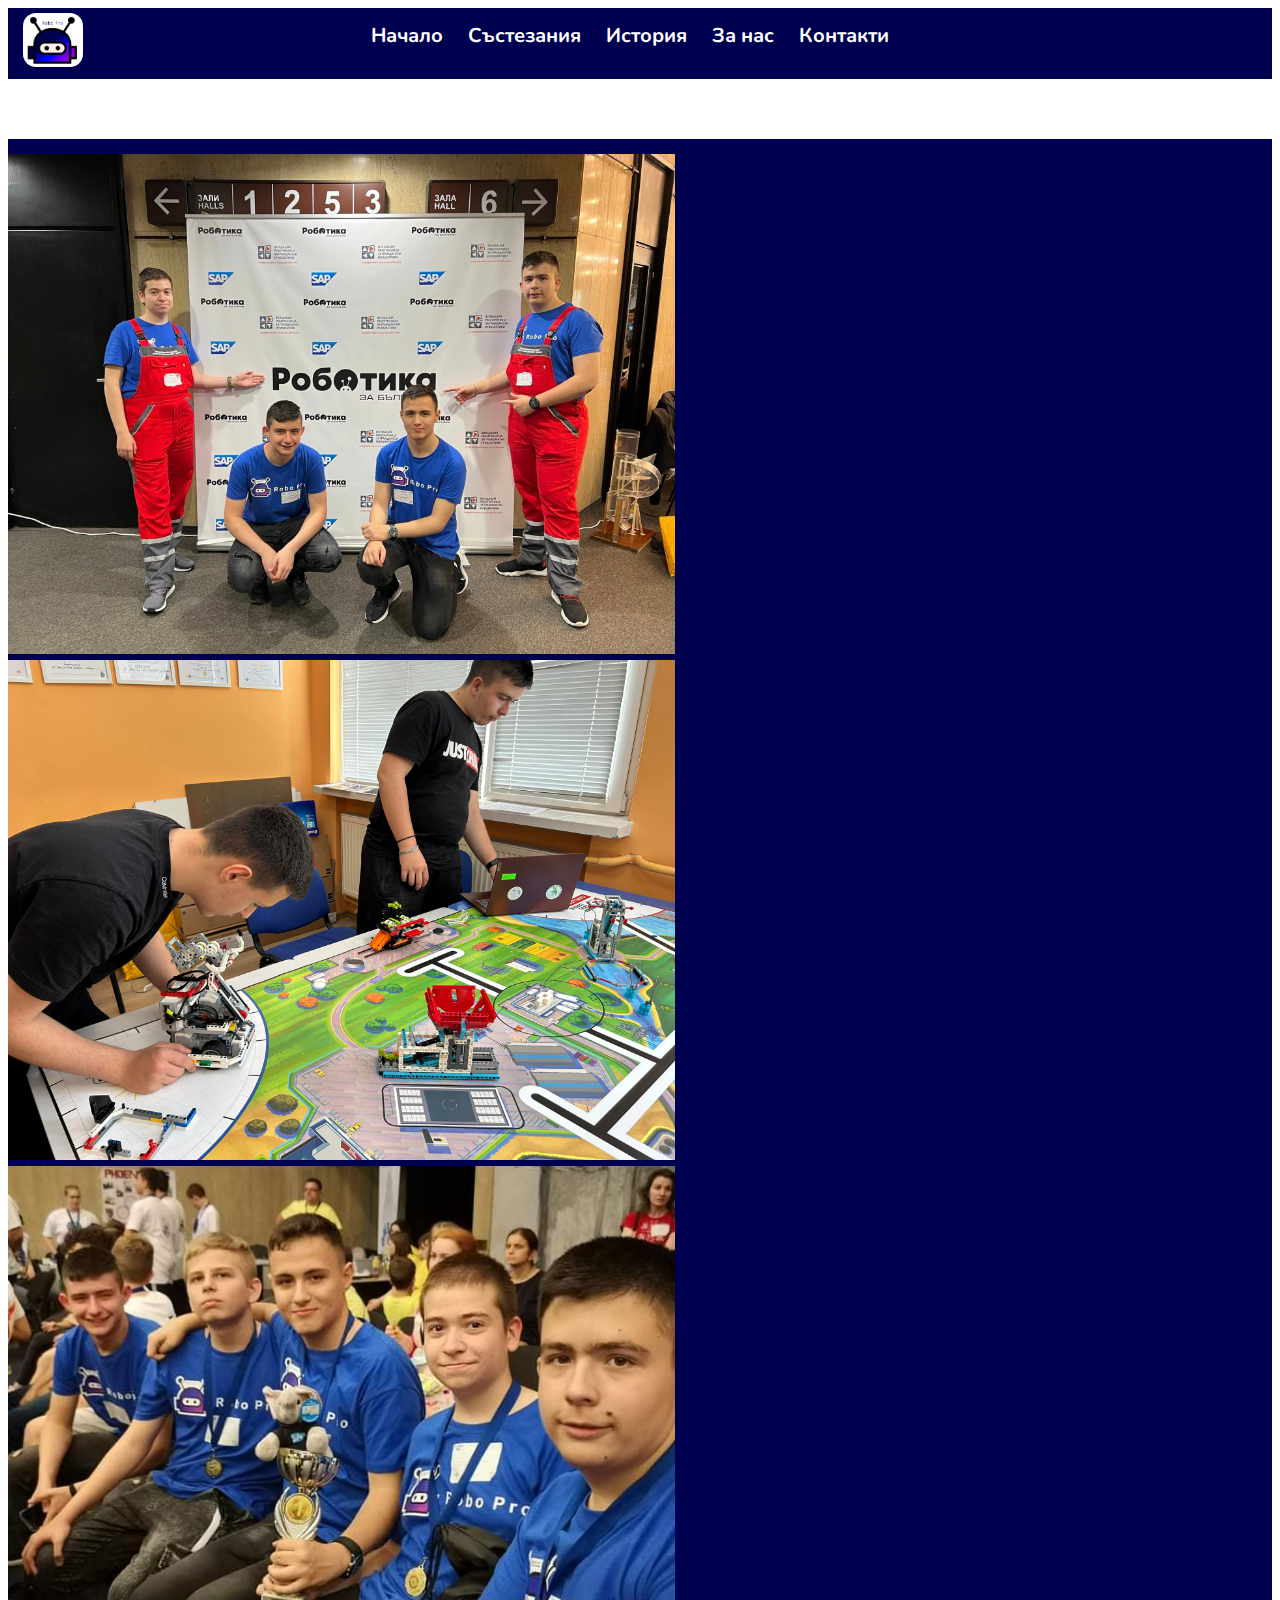
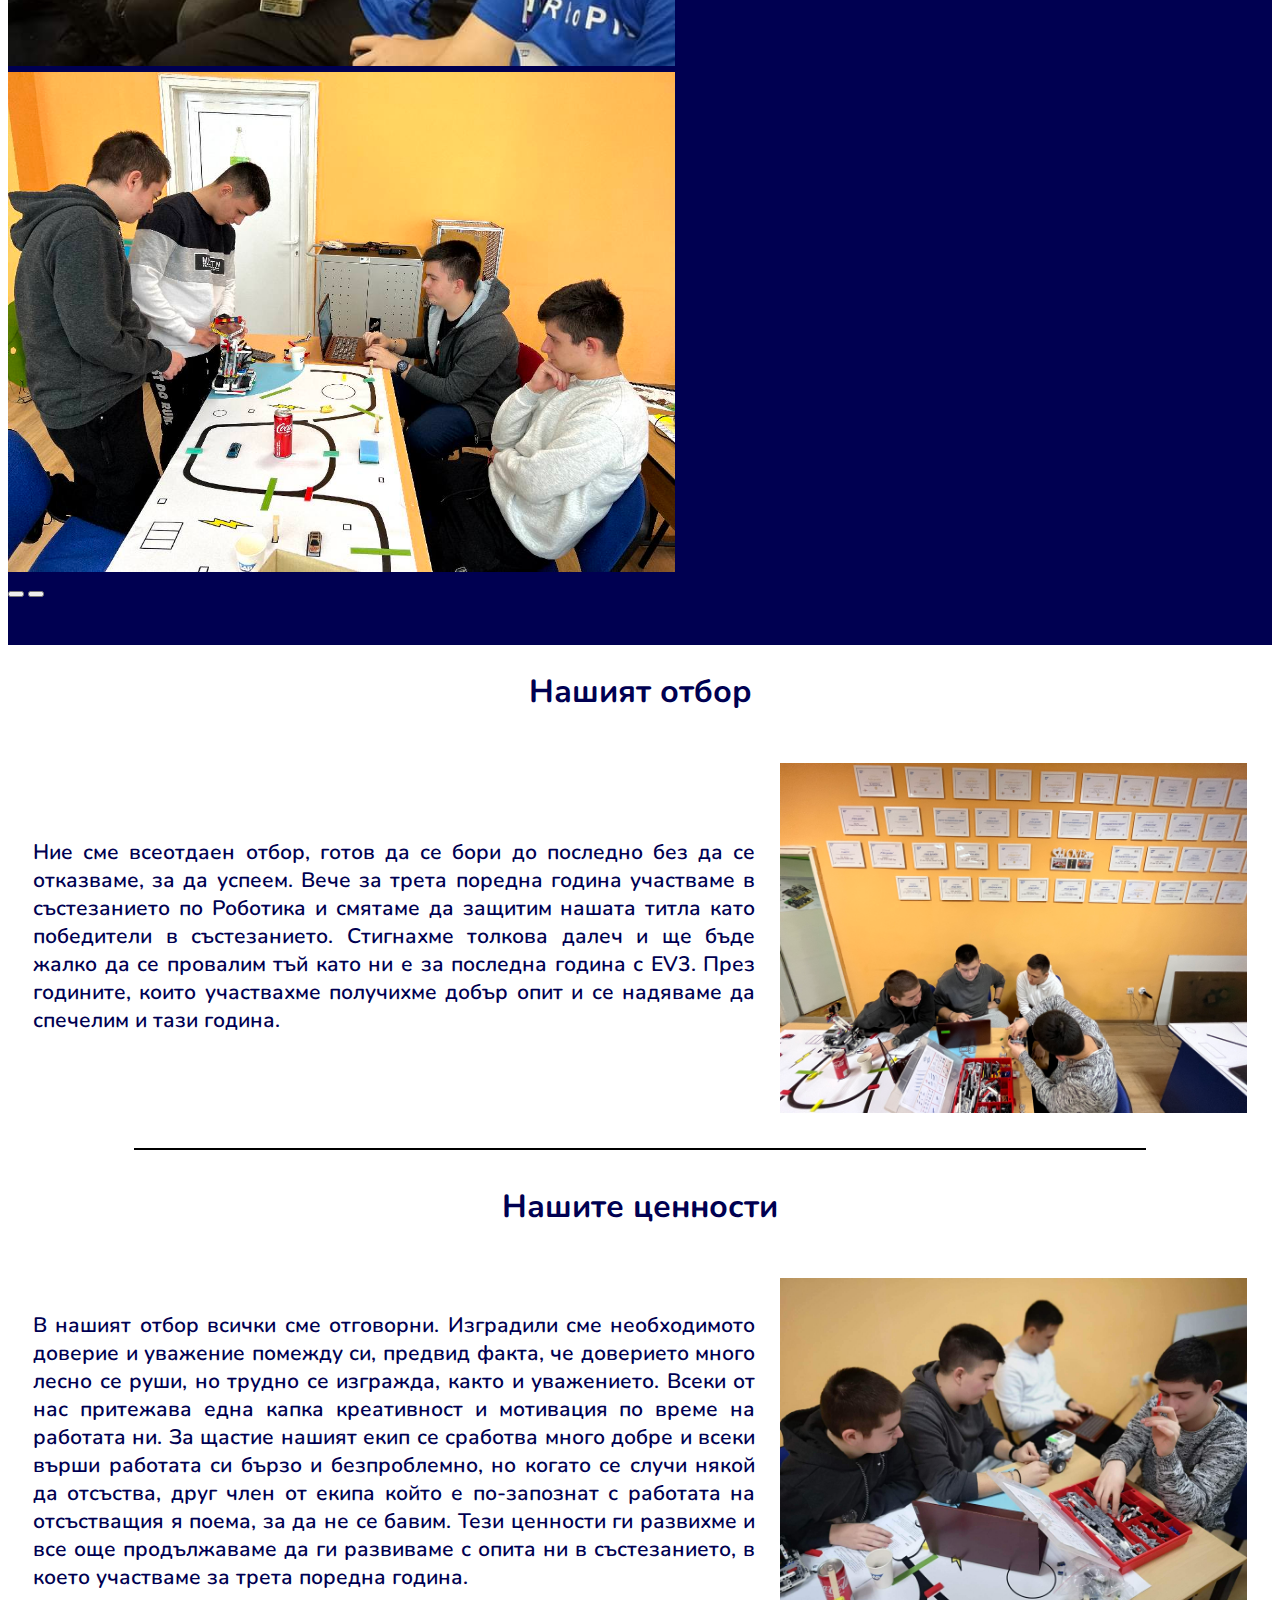
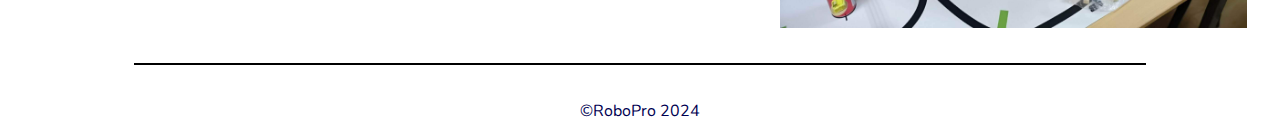
<file: index.html>
<!DOCTYPE html>
<html lang="en">

<head>
    <meta charset="UTF-8">
    <meta http-equiv="X-UA-Compatible" content="IE=edge">
    <meta name="viewport" content="width=device-width, initial-scale=1.0">
    <link rel="shortcut icon" href="images/logo.png" type="image/x-icon">
    <link href="https://cdn.jsdelivr.net/npm/bootstrap@5.3.0-alpha1/dist/css/bootstrap.min.css" rel="stylesheet"
        integrity="sha384-GLhlTQ8iRABdZLl6O3oVMWSktQOp6b7In1Zl3/Jr59b6EGGoI1aFkw7cmDA6j6gD" crossorigin="anonymous">
    <link rel="stylesheet" href="style.css">
    <script src="https://cdn.jsdelivr.net/npm/bootstrap@5.3.0-alpha1/dist/js/bootstrap.bundle.min.js"
        integrity="sha384-w76AqPfDkMBDXo30jS1Sgez6pr3x5MlQ1ZAGC+nuZB+EYdgRZgiwxhTBTkF7CXvN"
        crossorigin="anonymous"></script>
    <title>Robo Pro</title>
    <script type="text/javascript">
        (function(c,l,a,r,i,t,y){
            c[a]=c[a]||function(){(c[a].q=c[a].q||[]).push(arguments)};
            t=l.createElement(r);t.async=1;t.src="https://www.clarity.ms/tag/"+i;
            y=l.getElementsByTagName(r)[0];y.parentNode.insertBefore(t,y);
        })(window, document, "clarity", "script", "kfnlnvcpks");
    </script>
</head>

<body>
    <nav id="pc" class="fixed-top">
        <a id="logo" href="index.html">
            <img id="nav-home" src="images/logo.png" alt="Try again later!" width="60px">
            <h3 id="robopro">Robo Pro</h3>
        </a>
        <div class="butoni">
            <a class="nav-butoni nav-buton" href="index.html">Начало</a>
            <div class="dropdown">
                <a class="nav-buton nav-butoni" href="#">Състезания</a>
                <div class="dropdown-content">
                    <a href="2021.html">2021</a>
                    <a href="2022.html">2022</a>
                    <a href="2023.html">2023</a>
                    <a href="2024.html">2024</a>
                </div>
            </div>
            <a href="istoriq.html" class="nav-butoni">История</a>
            <a href="ekip.html" class="nav-butoni">За нас</a>
            <a class="nav-butoni" href="kontakti.html">Контакти</a>
        </div>
    </nav>
    <nav id="phone" class="fixed-top">
        <div class="butonmenu">
            <a href="javascript:void(0);" onclick="myFunction()">
                <img src="images/menu.png" width="50%">
            </a>
        </div>
        <div class="nachalo">
            <a id="logo" href="index.html">
            <img id="nav-home" src="images/logo.png" alt="Try again later!" width="60px">
            <h3 id="robopro">Robo Pro</h3>
        </a>
        </div>
        <div class="butoni fixed" id="myLinks">
            <a class="nav-butoni nav-buton" href="index.html">Начало</a>
            <div class="dropdown">
                <a class="nav-buton nav-butoni" href="#">Състезания</a>
                <div class="dropdown-content">
                    <a href="2021.html">2021</a>
                    <a href="2022.html">2022</a>
                    <a href="2023.html">2023</a>
                    <a href="2024.html">2024</a>
                </div>
            </div>
            <a href="istoriq.html" class="nav-buton">История</a>
                <a href="ekip.html" class="nav-buton">За нас</a>
            <a class="nav-butoni nav-buton" href="kontakti.html">Контакти</a>
        </div>
    </nav>
    <div id="carouselExampleAutoplaying" class="carousel slide center" data-bs-ride="carousel">
        <div class="carousel-inner">
            <div class="carousel-item active">
                <img id="sliderphoto" src="images/10klas.jpg" class="d-block" alt="...">
            </div>
            <div class="carousel-item">
                <img id="sliderphoto" src="images/Fll1.jpg" class="d-block" alt="...">
            </div>
            <div class="carousel-item">
                <img id="sliderphoto" src="images/9klas.jpg" class="d-block" alt="...">
            </div>
            <div class="carousel-item">
                <img id="sliderphoto" src="images/0.jpg" class="d-block" alt="...">
            </div>
        </div>
        <button class="carousel-control-prev" type="button" data-bs-target="#carouselExampleAutoplaying"
            data-bs-slide="prev">
        </button>
        <button class="carousel-control-next" type="button" data-bs-target="#carouselExampleAutoplaying"
            data-bs-slide="next">
        </button>

    </div>
    <h1 id="zaglavie">Нашият отбор</h1>
    <div class="otborinfo">
        <p id="tekstotbor">Ние сме всеотдаен отбор, готов да се бори до последно без да се отказваме, за да успеем. Вече за трета поредна година участваме в състезанието по Роботика и смятаме да защитим нашата титла като победители в състезанието. Стигнахме толкова далеч и ще бъде жалко да се провалим тъй като ни е за последна година с EV3. През годините, които участвахме получихме добър опит и се надяваме да спечелим и тази година.</p>
        <img id="snimkaotbor" src="images/5.jpg" >
    </div>
    <hr>
    <h1 id="zaglavie">Нашите ценности</h1>
    <div class="otborinfo">
        <p id="tekstotbor2">В нашият отбор всички сме отговорни. Изградили сме необходимото доверие и уважение помежду си, предвид факта, че доверието много лесно се руши, но трудно се изгражда, както и уважението. Всеки от нас притежава една капка креативност и мотивация по време на работата ни. За щастие нашият екип се сработва много добре и всеки върши работата си бързо и безпроблемно, но когато се случи някой да отсъства, друг член от екипа който е по-запознат с работата на отсъстващия я поема, за да не се бавим. Тези ценности ги развихме и все още продължаваме да ги развиваме с опита ни в състезанието, в което участваме за трета поредна година. 
            </p>
        <img id="snimkaotbor" src="images/6.jpeg">
    </div>
    <hr>
    <footer>
        <p>©RoboPro 2024</p>
    </footer>
    <script>
        function myFunction() {
          var x = document.getElementById("myLinks");
          if (x.style.display === "block") {
            x.style.display = "none";
          } else {
            x.style.display = "block";
          }
        }
        </script>
</body>

</html>
</file>
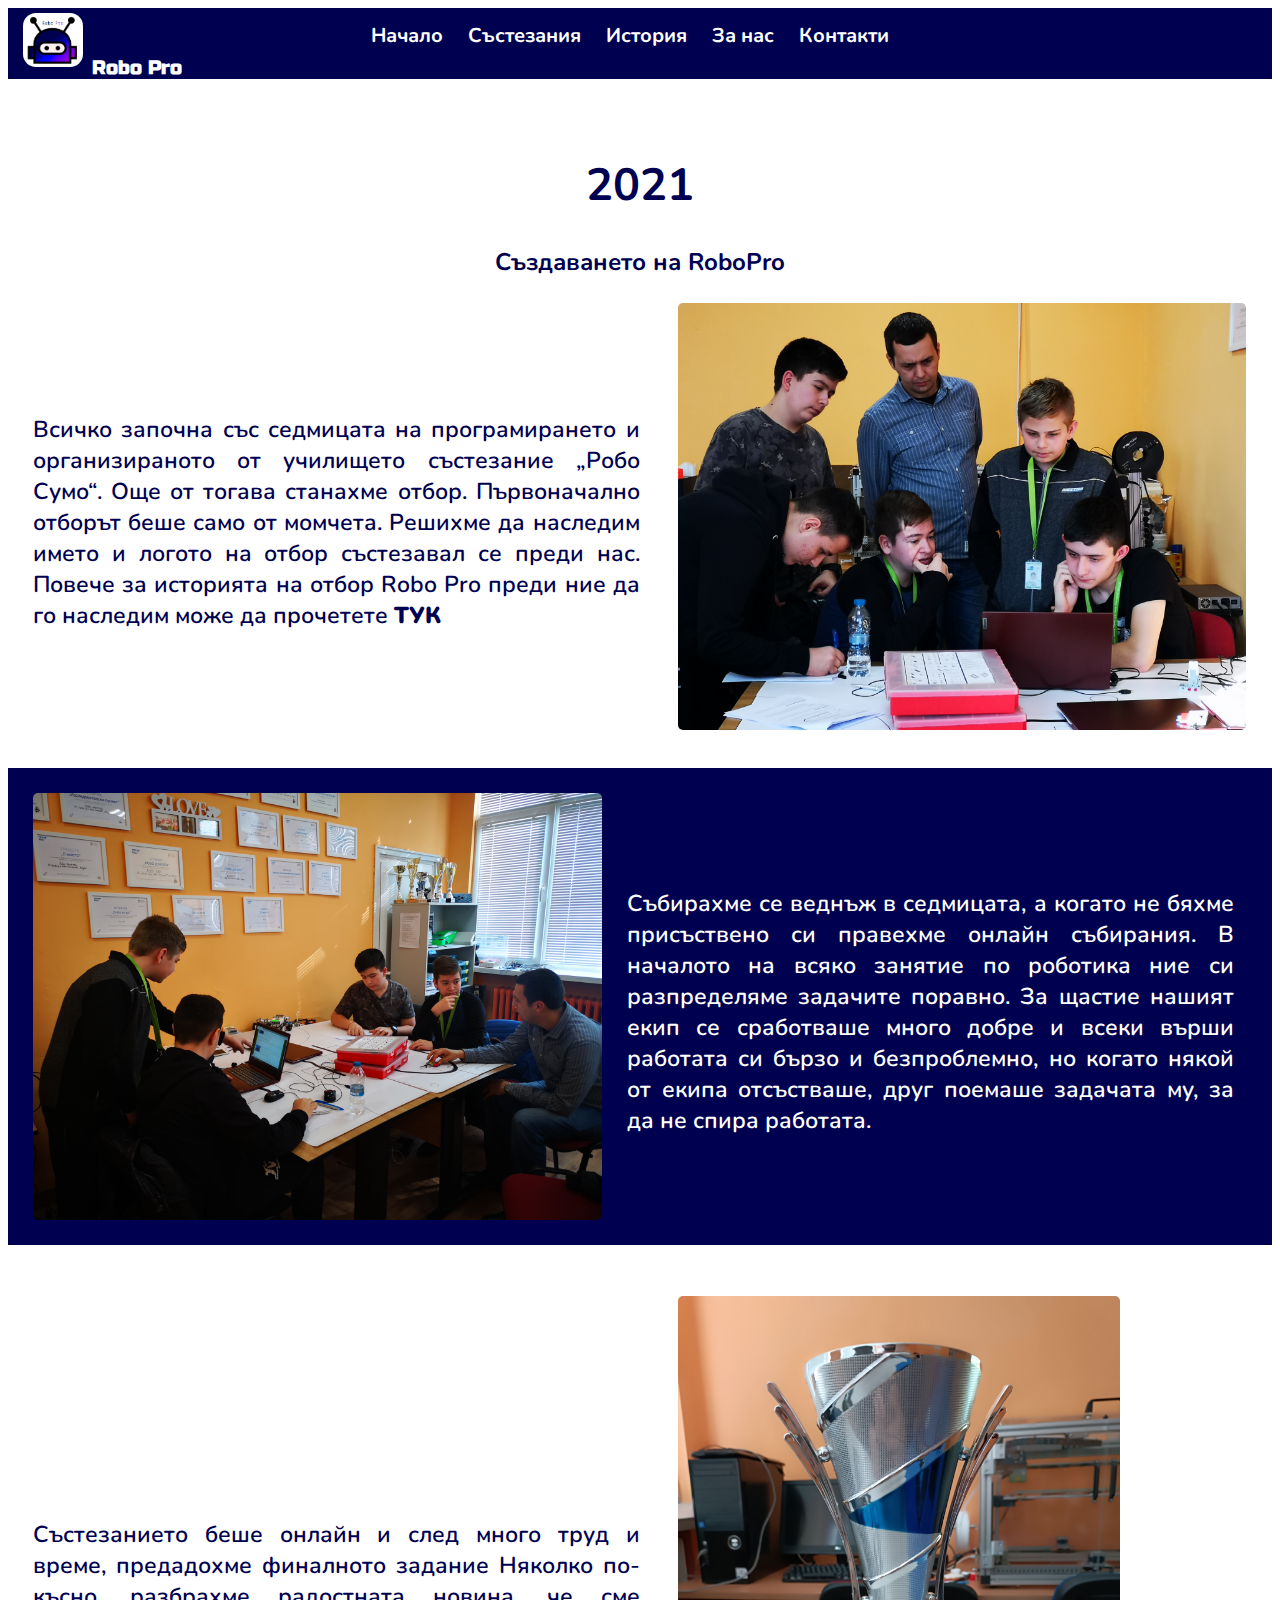
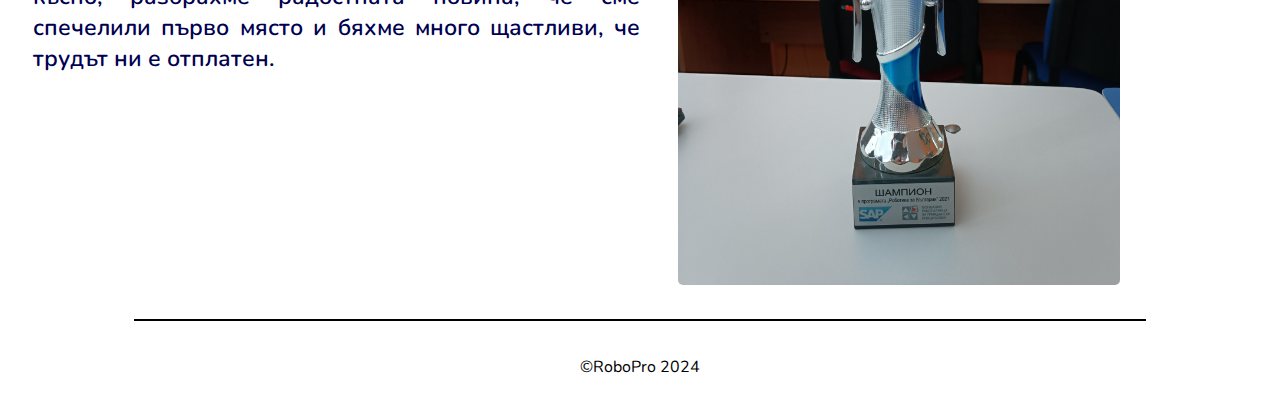
<file: 2021.html>
<!DOCTYPE html>
<html lang="en">

<head>
    <meta charset="UTF-8">
    <meta http-equiv="X-UA-Compatible" content="IE=edge">
    <meta name="viewport" content="width=device-width, initial-scale=1.0">
    <link rel="shortcut icon" href="images/logo.png" type="image/x-icon">
    <link href="https://cdn.jsdelivr.net/npm/bootstrap@5.3.0-alpha1/dist/css/bootstrap.min.css" rel="stylesheet"
        integrity="sha384-GLhlTQ8iRABdZLl6O3oVMWSktQOp6b7In1Zl3/Jr59b6EGGoI1aFkw7cmDA6j6gD" crossorigin="anonymous">
    <link rel="stylesheet" href="stylesustezanie.css">
    <script src="https://cdn.jsdelivr.net/npm/bootstrap@5.3.0-alpha1/dist/js/bootstrap.bundle.min.js"
        integrity="sha384-w76AqPfDkMBDXo30jS1Sgez6pr3x5MlQ1ZAGC+nuZB+EYdgRZgiwxhTBTkF7CXvN"
        crossorigin="anonymous"></script>
    <title>Robo Pro</title>
    <script type="text/javascript">
        (function(c,l,a,r,i,t,y){
            c[a]=c[a]||function(){(c[a].q=c[a].q||[]).push(arguments)};
            t=l.createElement(r);t.async=1;t.src="https://www.clarity.ms/tag/"+i;
            y=l.getElementsByTagName(r)[0];y.parentNode.insertBefore(t,y);
        })(window, document, "clarity", "script", "kfnlnvcpks");
    </script>
</head>

<body>
    <nav id="pc" class="fixed-top">
        <a id="logo" href="index.html">
            <img id="nav-home" src="images/logo.png" alt="Try again later!" width="60px">
            <h3 id="robopro">Robo Pro</h3>
        </a>
        <div class="butoni">
            <a class="nav-butoni nav-buton" href="index.html">Начало</a>
            <div class="dropdown">
                <a class="nav-buton nav-butoni" href="#">Състезания</a>
                <div class="dropdown-content">
                    <a href="2021.html">2021</a>
                    <a href="2022.html">2022</a>
                    <a href="2023.html">2023</a>
                    <a href="2024.html">2024</a>
                </div>
            </div>
            <a href="istoriq.html" class="nav-butoni">История</a>
            <a href="ekip.html" class="nav-butoni">За нас</a>
            <a class="nav-butoni" href="kontakti.html">Контакти</a>
        </div>
    </nav>
    <nav id="phone" class="fixed-top">
        <div class="butonmenu">
            <a href="javascript:void(0);" onclick="myFunction()">
                <img src="images/menu.png" width="50%">
            </a>
        </div>
        <div class="nachalo">
            <a id="logo" href="index.html">
            <img id="nav-home" src="images/logo.png" alt="Try again later!" width="60px">
            <h3 id="robopro">Robo Pro</h3>
        </a>
        </div>
        <div class="butoni fixed" id="myLinks">
            <a class="nav-butoni nav-buton" href="index.html">Начало</a>
            <div class="dropdown">
                <a class="nav-buton nav-butoni" href="#">Състезания</a>
                <div class="dropdown-content">
                    <a href="2021.html">2021</a>
                    <a href="2022.html">2022</a>
                    <a href="2023.html">2023</a>
                    <a href="2024.html">2024</a>
                </div>
            </div>
            <a href="istoriq.html" class="nav-buton">История</a>
                <a href="ekip.html" class="nav-buton">За нас</a>
            <a class="nav-butoni nav-buton" href="kontakti.html">Контакти</a>
        </div>
    </nav>
    <h1 id="zaglavie">2021</h1>
    <h2 id="podzaglavie">Създаването на RoboPro</h2>
    <div class="firstcontainer">
        <p class="textinfo1">Всичко започна със седмицата на програмирането и организираното от училището състезание
            „Робо Сумо“. Още от тогава станахме отбор. Първоначално отборът беше само от момчета. Решихме да наследим
            името и логото на отбор състезавал се преди нас. Повече за историята на отбор Robo Pro преди ние да го
            наследим може да прочетете <a id="textlink" href="istoriq.html">ТУК</a></p>
        <img id="snimkaotbor" src="images/7.png" width="45%">
    </div>
    <div class="secondcontainer">
        <img id="snimkaotbor2" src="images/8.png" width="45%">
        <p class="textinfo">Събирахме се веднъж в седмицата, а когато не бяхме присъствено си правехме онлайн събирания. В началото на всяко занятие по роботика ние си разпределяме задачите поравно. За щастие нашият екип се сработваше много добре и всеки върши работата си бързо и безпроблемно, но когато някой от екипа отсъстваше, друг поемаше задачата му, за да не спира работата.
        </p>
    </div>
    <div class="thirdcontainer">
        <p class="textinfo1">Състезанието беше онлайн и след много труд и време, предадохме финалното задание Няколко по-късно, разбрахме радостната новина, че сме спечелили първо място и бяхме много щастливи, че трудът ни е отплатен.
        </p>
        <img id="snimkaotbor" id="kupa" src="images/9.jpg" width="35%">
    </div>
    <hr>
    <footer>
        <p>©RoboPro 2024</p>
    </footer>
    <script>
        function myFunction() {
          var x = document.getElementById("myLinks");
          if (x.style.display === "block") {
            x.style.display = "none";
          } else {
            x.style.display = "block";
          }
        }
        </script>
</body>

</html>
</file>
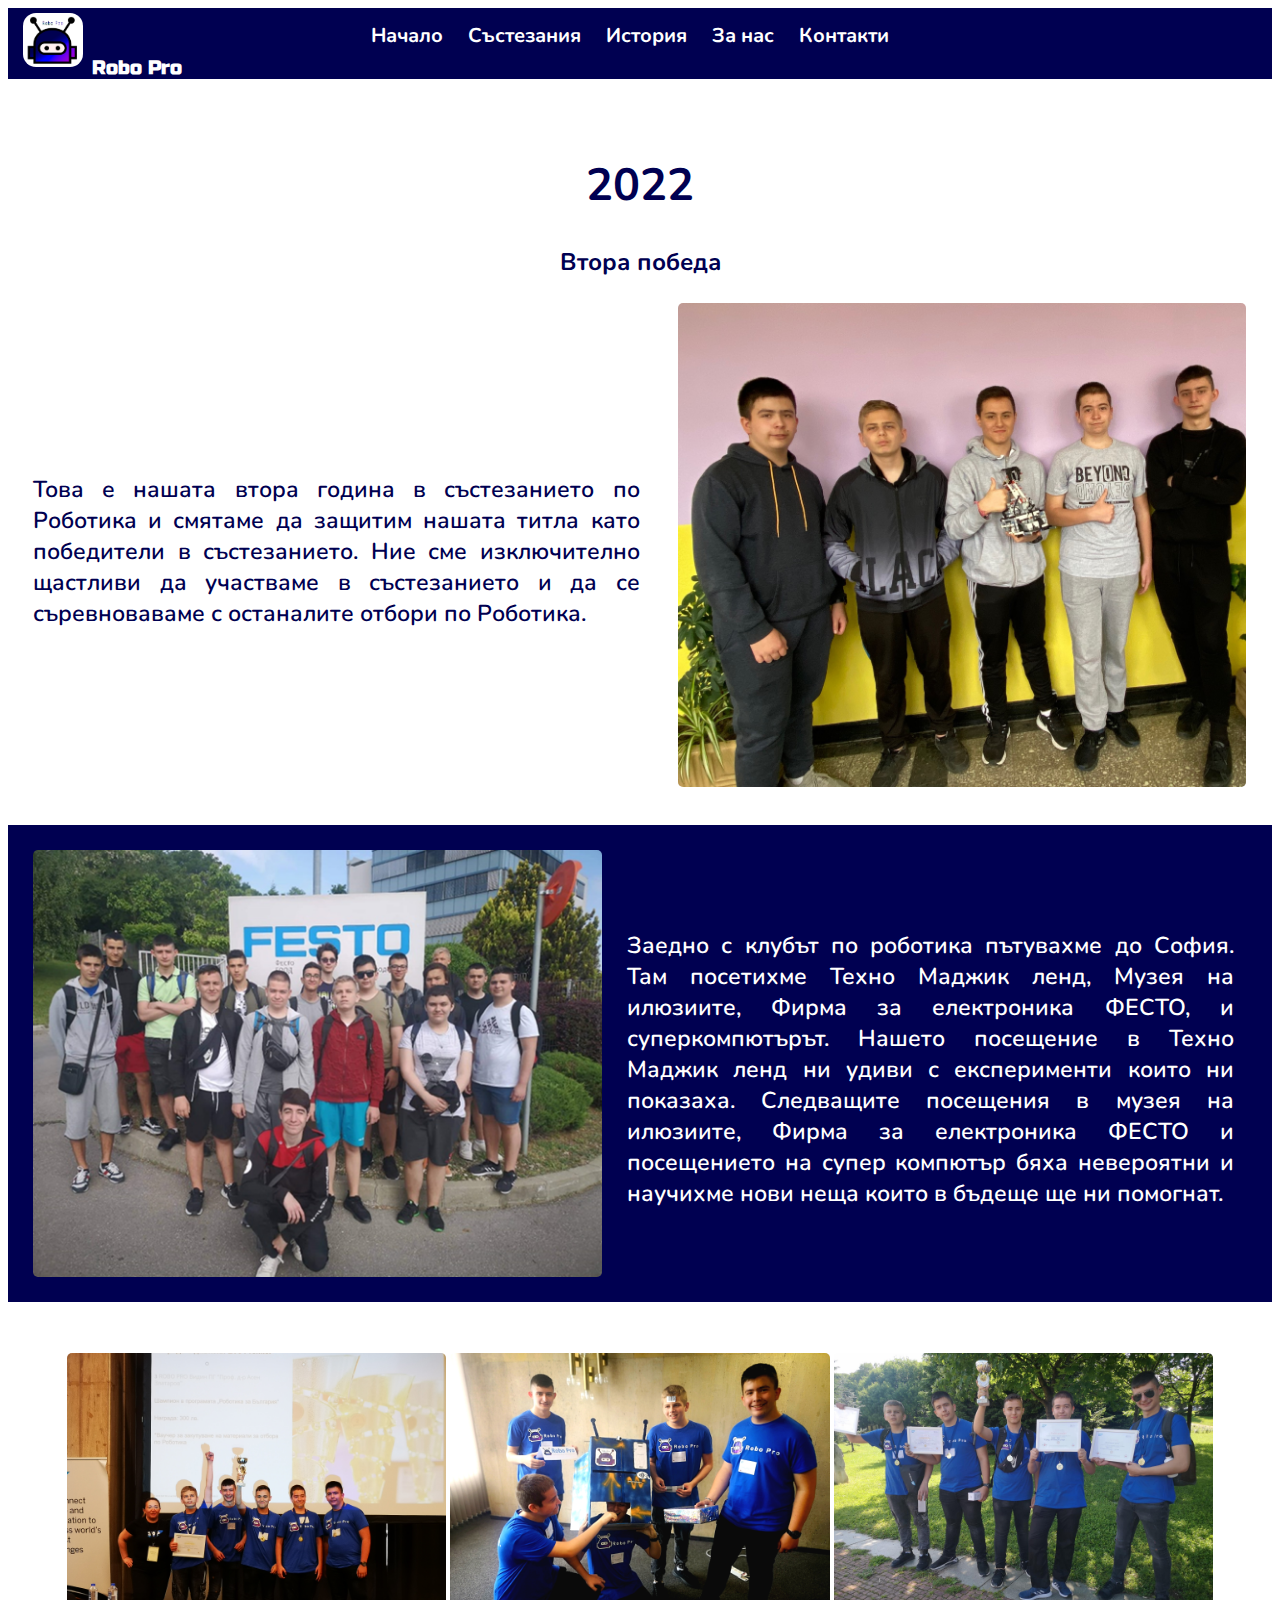
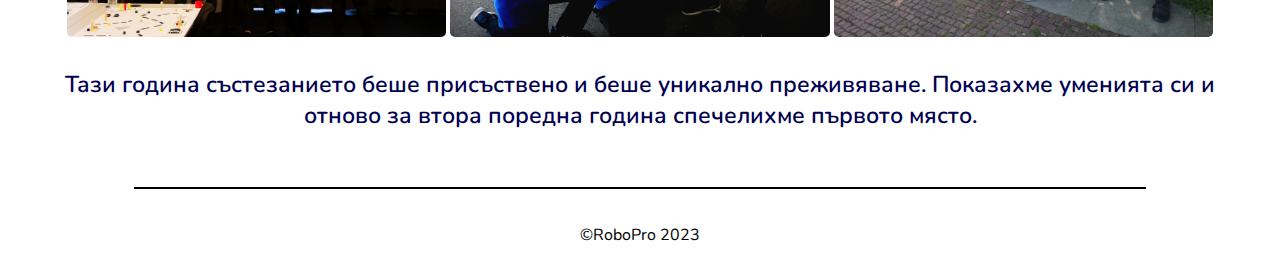
<file: 2022.html>
<!DOCTYPE html>
<html lang="en">

<head>
    <meta charset="UTF-8">
    <meta http-equiv="X-UA-Compatible" content="IE=edge">
    <meta name="viewport" content="width=device-width, initial-scale=1.0">
    <link rel="shortcut icon" href="images/logo.png" type="image/x-icon">
    <link href="https://cdn.jsdelivr.net/npm/bootstrap@5.3.0-alpha1/dist/css/bootstrap.min.css" rel="stylesheet"
        integrity="sha384-GLhlTQ8iRABdZLl6O3oVMWSktQOp6b7In1Zl3/Jr59b6EGGoI1aFkw7cmDA6j6gD" crossorigin="anonymous">
    <link rel="stylesheet" href="stylesustezanie.css">
    <script src="https://cdn.jsdelivr.net/npm/bootstrap@5.3.0-alpha1/dist/js/bootstrap.bundle.min.js"
        integrity="sha384-w76AqPfDkMBDXo30jS1Sgez6pr3x5MlQ1ZAGC+nuZB+EYdgRZgiwxhTBTkF7CXvN"
        crossorigin="anonymous"></script>
    <title>Robo Pro</title>
</head>

<body>
    <nav id="pc" class="fixed-top">
        <a id="logo" href="index.html">
            <img id="nav-home" src="images/logo.png" alt="Try again later!" width="60px">
            <h3 id="robopro">Robo Pro</h3>
        </a>
        <div class="butoni">
            <a class="nav-butoni nav-buton" href="index.html">Начало</a>
            <div class="dropdown">
                <a class="nav-buton nav-butoni" href="#">Състезания</a>
                <div class="dropdown-content">
                    <a href="2021.html">2021</a>
                    <a href="2022.html">2022</a>
                    <a href="2023.html">2023</a>
                </div>
            </div>
            <a href="istoriq.html" class="nav-butoni">История</a>
            <a href="ekip.html" class="nav-butoni">За нас</a>
            <a class="nav-butoni" href="kontakti.html">Контакти</a>
        </div>
    </nav>
    <nav id="phone" class="fixed-top">
        <div class="butonmenu">
            <a href="javascript:void(0);" onclick="myFunction()">
                <img src="images/menu.png" width="50%">
            </a>
        </div>
        <div class="nachalo">
            <a id="logo" href="index.html">
            <img id="nav-home" src="images/logo.png" alt="Try again later!" width="60px">
            <h3 id="robopro">Robo Pro</h3>
        </a>
        </div>
        <div class="butoni fixed" id="myLinks">
            <a class="nav-butoni nav-buton" href="index.html">Начало</a>
            <div class="dropdown">
                <a class="nav-buton nav-butoni" href="#">Състезания</a>
                <div class="dropdown-content">
                    <a href="2021.html">2021</a>
                    <a href="2022.html">2022</a>
                    <a href="2023.html">2023</a>
                </div>
            </div>
            <a href="istoriq.html" class="nav-buton">История</a>
            <a href="ekip.html" class="nav-buton">За нас</a>
            <a class="nav-butoni nav-buton" href="kontakti.html">Контакти</a>
        </div>
    </nav>
    <h1 id="zaglavie">2022</h1>
    <h2 id="podzaglavie">Втора победа</h2>
    <div class="firstcontainer">
        <p class="textinfo1">Това е нашата втора година в състезанието по Роботика и смятаме да защитим нашата титла като победители в състезанието. Ние сме изключително щастливи да участваме в състезанието и да се съревноваваме с останалите отбори по Роботика.</p>
        <img id="snimkaotbor" src="images/10.png" width="45%">
    </div>
    <div class="secondcontainer">
        <img id="snimkaotbor2" id="festo" src="images/11.png" width="45%">
        <p class="textinfo">Заедно с клубът по роботика пътувахме до София. Там посетихме Техно Маджик ленд, Музея на илюзиите, Фирма за електроника ФЕСТО, и суперкомпютърът. Нашето посещение в Техно Маджик ленд ни удиви с експерименти които ни показаха. Следващите посещения в музея на илюзиите, Фирма за електроника ФЕСТО и посещението на супер компютър бяха невероятни и научихме нови неща които в бъдеще ще ни помогнат.
        </p>
    </div>
    <div class="thirdcontainer2022">
        <div class="snimki">
        <img id="snimkaotbor" src="images/12.jpg" width="30%">
        <img id="snimkaotbor" src="images/13.jpg" width="30%">
        <img id="snimkaotbor" src="images/14.png" width="30%">
        </div>
        <p class="textinfo2022">Тази година състезанието беше присъствено и беше уникално преживяване. Показахме уменията си и отново за втора поредна година спечелихме първото място.</p>
    </div>
    <hr>
    <footer>
        <p>©RoboPro 2023</p>
    </footer>
    <script>
        function myFunction() {
          var x = document.getElementById("myLinks");
          if (x.style.display === "block") {
            x.style.display = "none";
          } else {
            x.style.display = "block";
          }
        }
        </script>
</body>

</html>
</file>
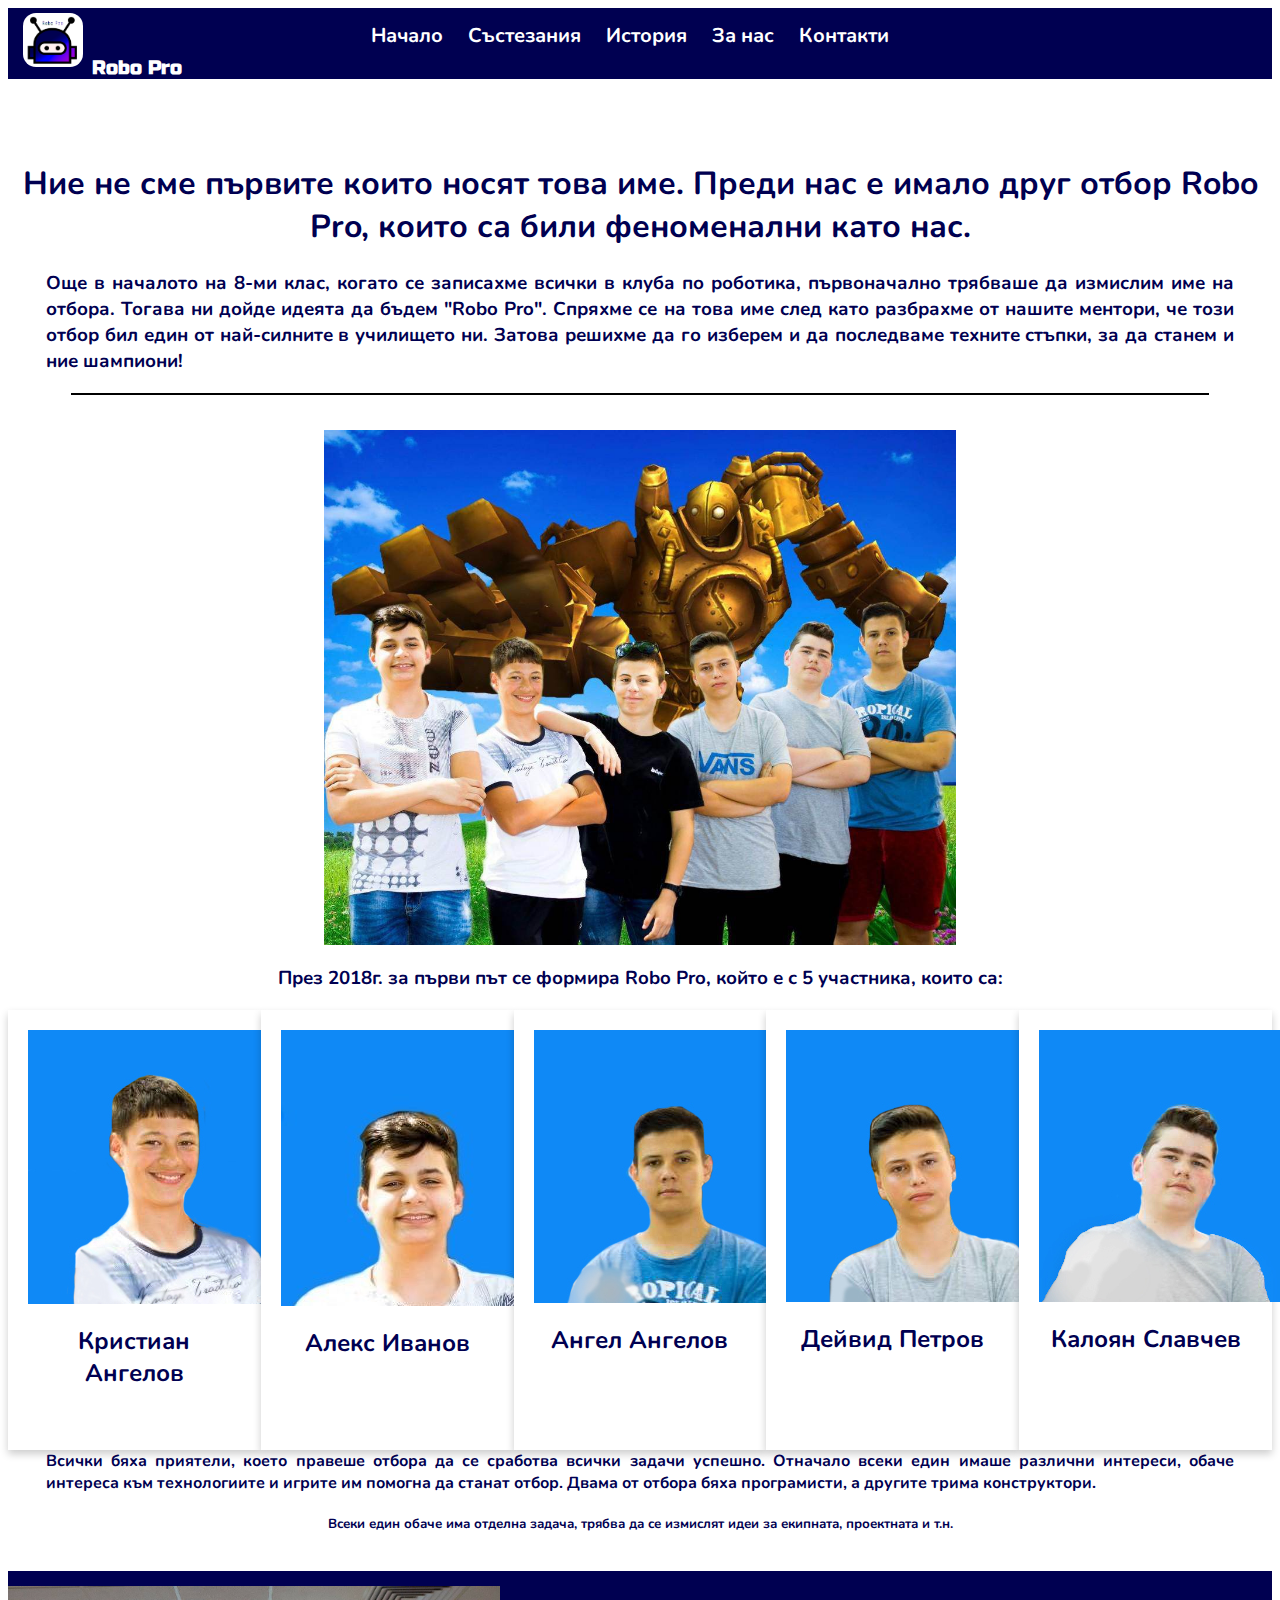
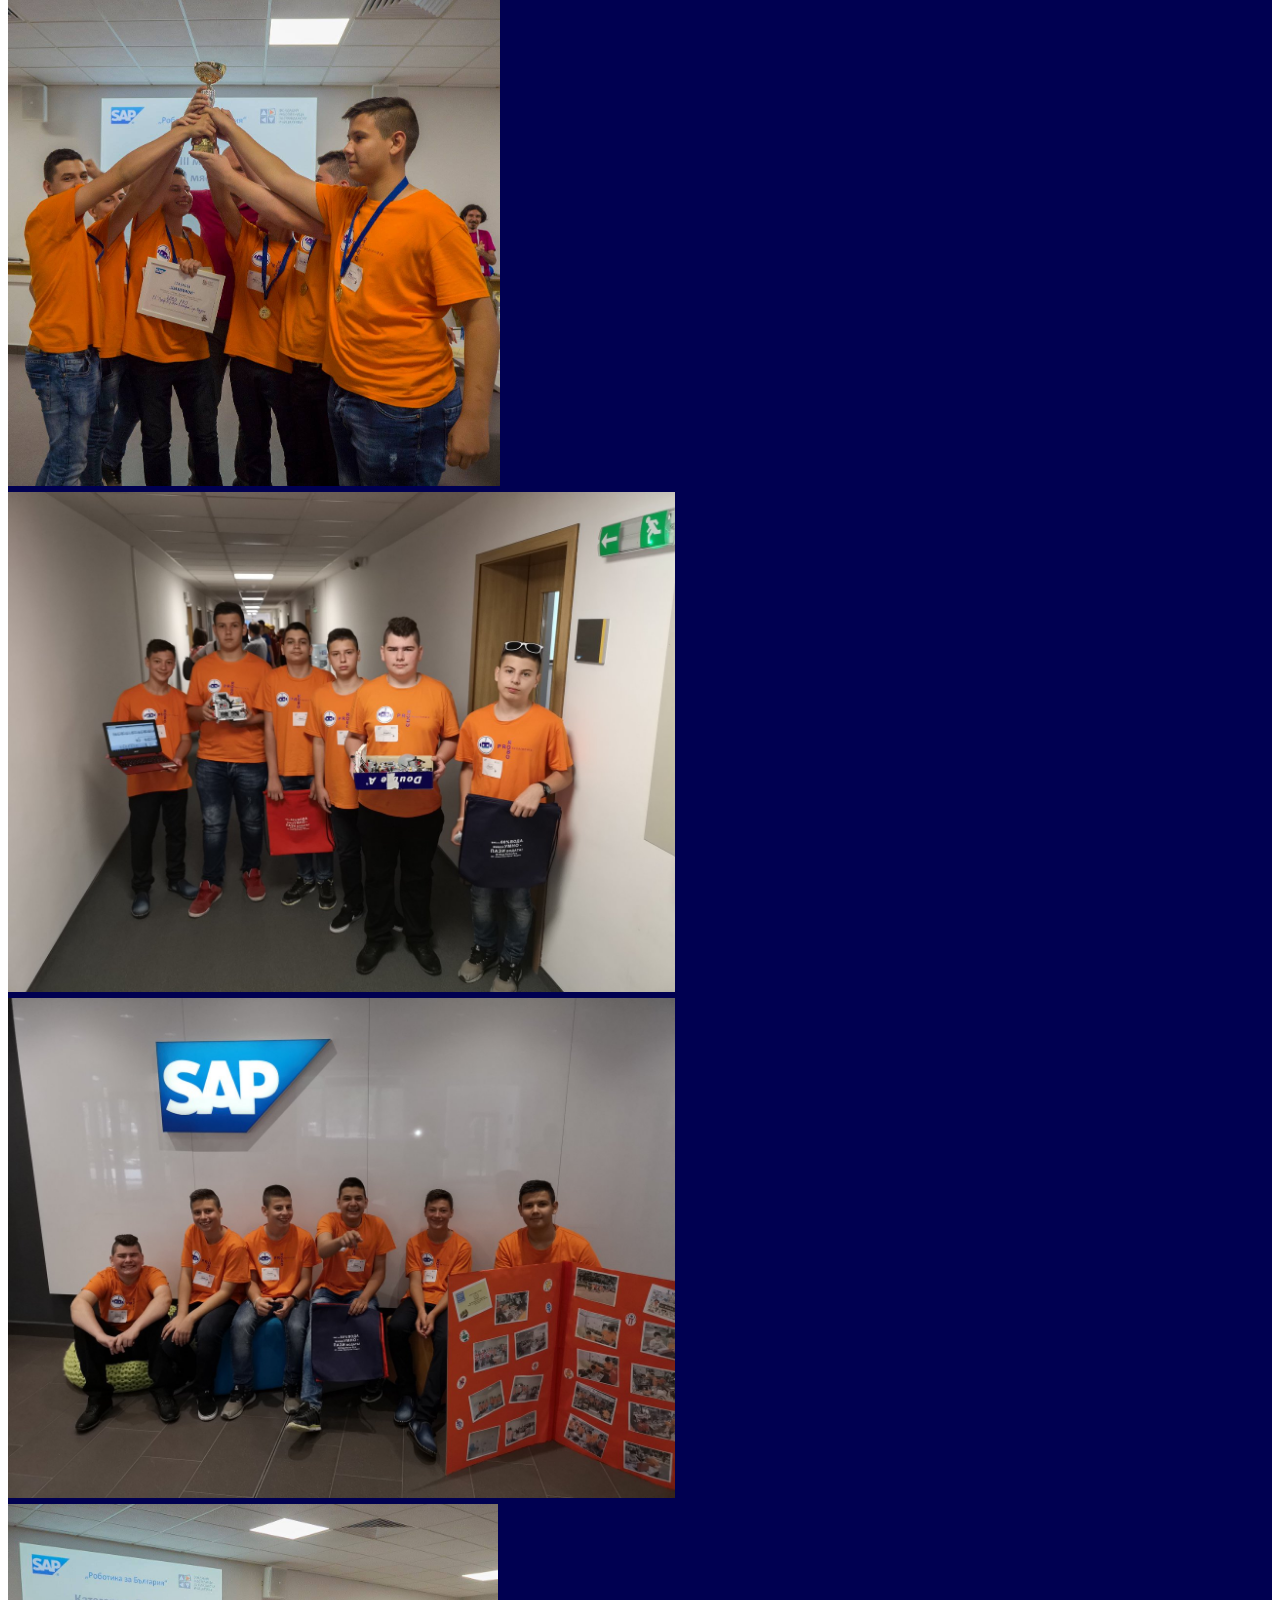
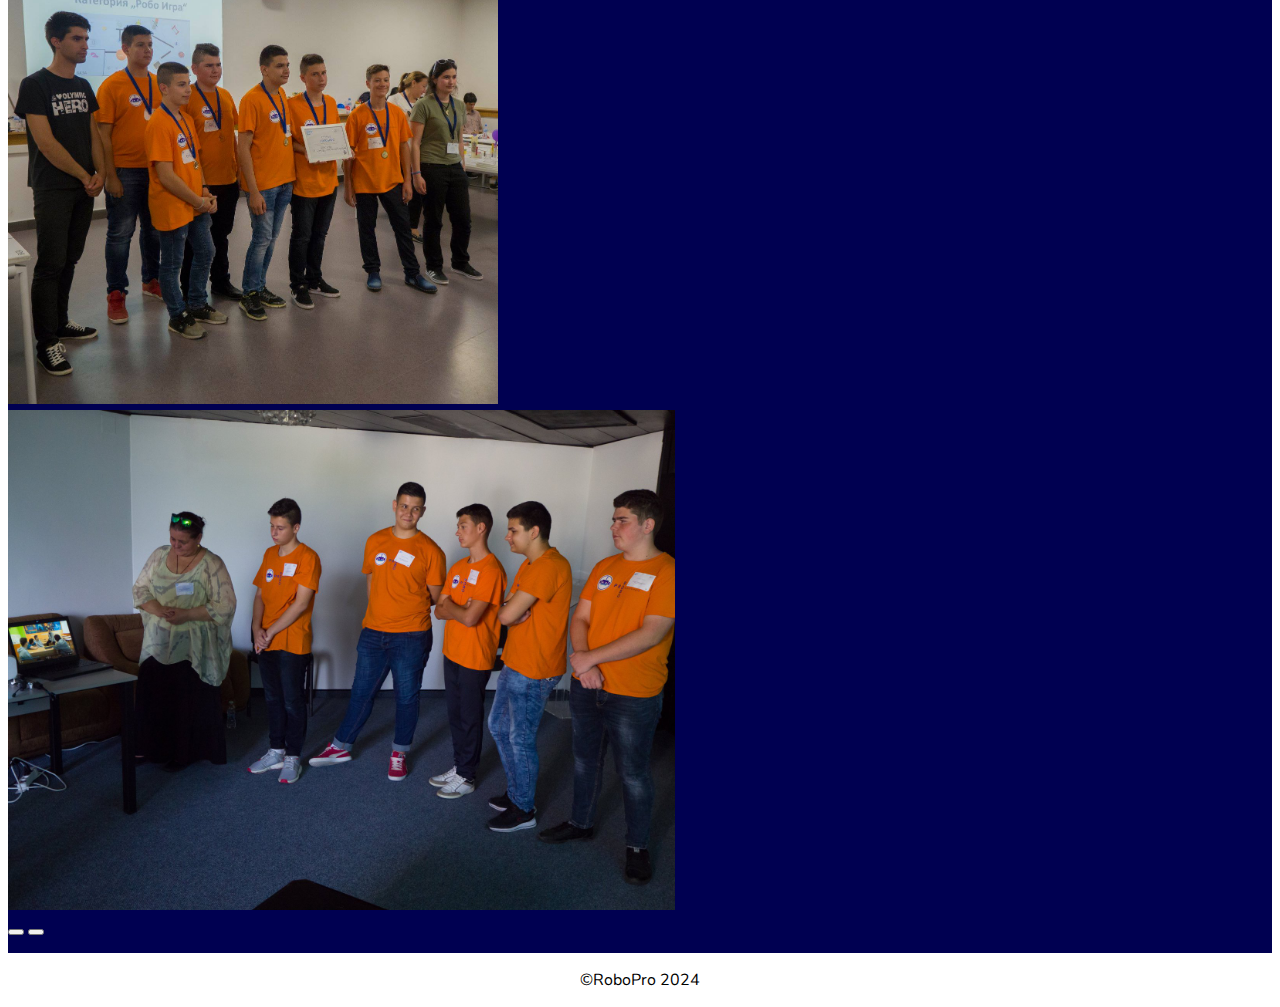
<file: istoriq.html>
<!DOCTYPE html>
<html lang="en">

<head>
  <meta charset="UTF-8">
  <meta http-equiv="X-UA-Compatible" content="IE=edge">
  <meta name="viewport" content="width=device-width, initial-scale=1.0">
  <link rel="shortcut icon" href="images/logo.png" type="image/x-icon">
  <link href="https://cdn.jsdelivr.net/npm/bootstrap@5.3.0-alpha1/dist/css/bootstrap.min.css" rel="stylesheet"
    integrity="sha384-GLhlTQ8iRABdZLl6O3oVMWSktQOp6b7In1Zl3/Jr59b6EGGoI1aFkw7cmDA6j6gD" crossorigin="anonymous">
  <link rel="stylesheet" href="styleistoiq.css">
  <script src="https://cdn.jsdelivr.net/npm/bootstrap@5.3.0-alpha1/dist/js/bootstrap.bundle.min.js"
    integrity="sha384-w76AqPfDkMBDXo30jS1Sgez6pr3x5MlQ1ZAGC+nuZB+EYdgRZgiwxhTBTkF7CXvN"
    crossorigin="anonymous"></script>
  <title>Robo Pro</title>
  <script type="text/javascript">
    (function(c,l,a,r,i,t,y){
        c[a]=c[a]||function(){(c[a].q=c[a].q||[]).push(arguments)};
        t=l.createElement(r);t.async=1;t.src="https://www.clarity.ms/tag/"+i;
        y=l.getElementsByTagName(r)[0];y.parentNode.insertBefore(t,y);
    })(window, document, "clarity", "script", "kfnlnvcpks");
</script>
</head>

<body>
  <nav id="pc" class="fixed-top">
    <a id="logo" href="index.html">
      <img id="nav-home" src="images/logo.png" alt="Try again later!" width="60px">
      <h3 id="robopro">Robo Pro</h3>
    </a>
    <div class="butoni">
      <a class="nav-butoni nav-buton" href="index.html">Начало</a>
      <div class="dropdown">
        <a class="nav-buton nav-butoni" href="#">Състезания</a>
        <div class="dropdown-content">
          <a href="2021.html">2021</a>
          <a href="2022.html">2022</a>
          <a href="2023.html">2023</a>
          <a href="2024.html">2024</a>
        </div>
      </div>
      <a href="istoriq.html" class="nav-butoni">История</a>
      <a href="ekip.html" class="nav-butoni">За нас</a>
      <a class="nav-butoni" href="kontakti.html">Контакти</a>
    </div>
  </nav>
  <nav id="phone" class="fixed-top">
    <div class="butonmenu">
      <a href="javascript:void(0);" onclick="myFunction()">
        <img src="images/menu.png" width="50%">
      </a>
    </div>
    <div class="nachalo">
      <a id="logo" href="index.html">
        <img id="nav-home" src="images/logo.png" alt="Try again later!" width="60px">
        <h3 id="robopro">Robo Pro</h3>
      </a>
    </div>
    <div class="butoni fixed" id="myLinks">
      <a class="nav-butoni nav-buton" href="index.html">Начало</a>
      <div class="dropdown">
        <a class="nav-buton nav-butoni" href="#">Състезания</a>
        <div class="dropdown-content">
          <a href="2021.html">2021</a>
          <a href="2022.html">2022</a>
          <a href="2023.html">2023</a>
          <a href="2024.html">2024</a>
        </div>
      </div>
      <a href="istoriq.html" class="nav-buton">История</a>
      <a href="ekip.html" class="nav-buton">За нас</a>
      <a class="nav-butoni nav-buton" href="kontakti.html">Контакти</a>
    </div>
  </nav>
  

  <h1 id="zaglavie" style="text-align: center; color: #000051; margin-top: 20px; font-weight: bold;">Ние не сме първите които носят това име. Преди нас е имало друг отбор Robo Pro, които са били феноменални като нас.</h1>
  <h3 id="zag3" style="text-align: justify; color: #000051; margin-top: 20px; font-weight: bold;">Още в началото на 8-ми клас, когато се записахме всички в клуба по роботика, първоначално трябваше да измислим име на отбора. Тогава ни дойде идеята да бъдем "Robo Pro". Спряхме се на това име след като разбрахме от нашите ментори, че този отбор бил един от най-силните в училището ни. Затова решихме да го изберем и да последваме техните стъпки, за да станем и ние шампиони!</h3>
  <hr>
  <img src="images/old.jpg" class="center">
  <h3 id="zag3" id="zaglavie-karti" style="text-align: center; color: #000051; margin-top: 20px; font-weight: bold;">През 2018г. за първи път се
    формира Robo Pro, който е с 5 участника, които са:</h3>
  <div class="row">
    <div class="column">
      <div class="card">
        <img src="images/kristian.jpg" class="card-img-top" alt="...">
        <div class="card-body">
          <h2 class="card-title">Кристиан Ангелов</h2>
        </div>
      </div>
    </div>


    <div class="column">
      <div class="card">
        <img src="images/aleksivanov.jpg" class="card-img-top" alt="...">
        <div class="card-body">
          <h2 class="card-title">Алекс Иванов</h2>
        </div>
      </div>
    </div>


    <div class="column">
      <div class="card">
        <img src="images/angel.jpg" class="card-img-top" alt="...">
        <div class="card-body">
          <h2 class="card-title">Ангел Ангелов</h2>
        </div>
      </div>
    </div>


    <div class="column">
      <div class="card">
        <img src="images/deivid.jpg" class="card-img-top" alt="...">
        <div class="card-body">
          <h2 class="card-title">Дейвид Петров</h2>
        </div>
      </div>
    </div>


    <div class="column">
      <div class="card">
        <img src="images/kaloyan.jpg" class="card-img-top" alt="...">
        <div class="card-body">
          <h2 class="card-title">Калоян Славчев</h2>
        </div>
      </div>
    </div>
  </div>
  <h4 style="text-align: justify; color: #000051; margin-top: 20px; font-weight: bold;">Всички бяха приятели, което
    правеше отбора да се сработва всички задачи успешно. Отначало всеки един имаше различни интереси, обаче интереса към технологиите и игрите им помогна да станат отбор. Двама от отбора бяха програмисти, а другите трима конструктори.
  </h4>
  <h5 style="text-align: center; color: #000051; margin-top: 20px; font-weight: bold;">Всеки един обаче има отделна
    задача, трябва да се измислят идеи за екипната, проектната и т.н.</h5>
    <div id="carouselExampleAutoplaying" class="carousel slide center" data-bs-ride="carousel">
    <div class="carousel-inner">
        <div class="carousel-item active">
            <img id="sliderphoto" src="images/22.jpg" class="d-block" alt="...">
        </div>
        <div class="carousel-item">
            <img id="sliderphoto" src="images/23.jpg" class="d-block" alt="...">
        </div>
        <div class="carousel-item">
            <img id="sliderphoto" src="images/24.jpg" class="d-block" alt="...">
        </div>
        <div class="carousel-item">
            <img id="sliderphoto" src="images/25.jpg" class="d-block" alt="...">
        </div>
        <div class="carousel-item">
          <img id="sliderphoto" src="images/26.jpg" class="d-block" alt="...">
      </div>
    </div>
    <button class="carousel-control-prev" type="button" data-bs-target="#carouselExampleAutoplaying"
        data-bs-slide="prev">
    </button>
    <button class="carousel-control-next" type="button" data-bs-target="#carouselExampleAutoplaying"
        data-bs-slide="next">
    </button>
  </div>
  <footer>
    <p>©RoboPro 2024</p>
  </footer>
  <script>
    function myFunction() {
      var x = document.getElementById("myLinks");
      if (x.style.display === "block") {
        x.style.display = "none";
      } else {
        x.style.display = "block";
      }
    }
  </script>


</body>

</html>
</file>
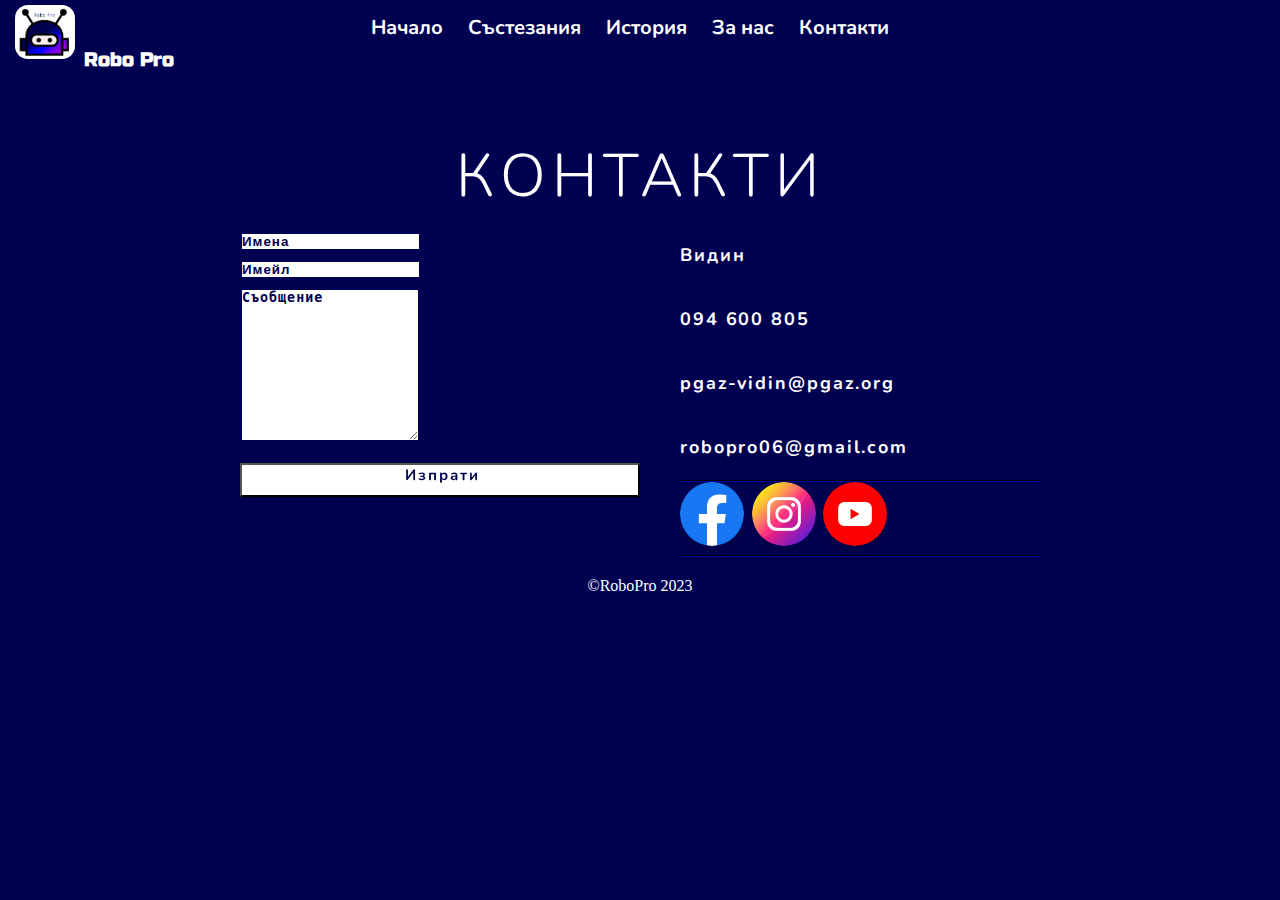
<file: kontakti.html>
<!DOCTYPE html>
<html lang="en">

<head>
  <meta charset="UTF-8">
  <meta http-equiv="X-UA-Compatible" content="IE=edge">
  <meta name="viewport" content="width=device-width, initial-scale=1.0">
  <link rel="shortcut icon" href="images/logo.png" type="image/x-icon">
  <link href="https://cdn.jsdelivr.net/npm/bootstrap@5.3.0-alpha1/dist/css/bootstrap.min.css" rel="stylesheet"
    integrity="sha384-GLhlTQ8iRABdZLl6O3oVMWSktQOp6b7In1Zl3/Jr59b6EGGoI1aFkw7cmDA6j6gD" crossorigin="anonymous">
  <link rel="stylesheet" href="stylekontakti.css">
  <script src="https://cdn.jsdelivr.net/npm/bootstrap@5.3.0-alpha1/dist/js/bootstrap.bundle.min.js"
    integrity="sha384-w76AqPfDkMBDXo30jS1Sgez6pr3x5MlQ1ZAGC+nuZB+EYdgRZgiwxhTBTkF7CXvN"
    crossorigin="anonymous"></script>
  <!--<script src="Skript.js"></script>-->
  <title>Robo Pro</title>
</head>

<body>
  <nav id="pc" class="fixed-top">
    <a id="logo" href="index.html">
      <img id="nav-home" src="images/logo.png" alt="Try again later!" width="60px">
      <h3 id="robopro">Robo Pro</h3>
    </a>
    <div class="butoni">
      <a class="nav-butoni nav-buton" href="index.html">Начало</a>
      <div class="dropdown">
        <a class="nav-buton nav-butoni" href="#">Състезания</a>
        <div class="dropdown-content">
          <a href="2021.html">2021</a>
          <a href="2022.html">2022</a>
          <a href="2023.html">2023</a>
        </div>
      </div>
      <a href="istoriq.html" class="nav-butoni">История</a>
      <a href="ekip.html" class="nav-butoni">За нас</a>
      <a class="nav-butoni" href="kontakti.html">Контакти</a>
    </div>
  </nav>
  <nav id="phone" class="fixed-top">
    <div class="butonmenu">
      <a href="javascript:void(0);" onclick="myFunction()">
        <img src="images/menu.png" width="50%">
      </a>
    </div>
    <div class="nachalo">
      <a id="logo" href="index.html">
        <img id="nav-home" src="images/logo.png" alt="Try again later!" width="60px">
        <h3 id="robopro">Robo Pro</h3>
      </a>
    </div>
    <div class="butoni fixed" id="myLinks">
      <a class="nav-butoni nav-buton" href="index.html">Начало</a>
      <div class="dropdown">
        <a class="nav-buton nav-butoni" href="#">Състезания</a>
        <div class="dropdown-content">
          <a href="2021.html">2021</a>
          <a href="2022.html">2022</a>
          <a href="2023.html">2023</a>
        </div>
      </div>
      <a href="istoriq.html" class="nav-buton">История</a>
      <a href="ekip.html" class="nav-buton">За нас</a>
      <a class="nav-butoni nav-buton" href="kontakti.html">Контакти</a>
    </div>
  </nav>
  <section id="contact">
    <h1 id="zaglavie" class="section-header">Контакти</h1>
    <div class="contact-wrapper">
      <!-- Left contact page -->
      <form id="contact-form" class="form-horizontal" role="form">
        <div class="form-group">
          <div class="col-sm-12">
            <input type="text" class="form-control" id="name" placeholder="Имена" name="name" value="" required>
          </div>
        </div>
        <div class="form-group">
          <div class="col-sm-12">
            <input type="email" class="form-control" id="email" placeholder="Имейл" name="email" value="" required>
          </div>
        </div>
        <textarea class="form-control" id="textare" rows="10" placeholder="Съобщение" name="message" required></textarea>
        <button class="btn btn-primary send-button" id="submit" type="submit" value="SEND">
          <div class="alt-send-button">
            <span class="send-text">Изпрати</span>
          </div>
        </button>
      </form>
      <!-- Left contact page -->
      <div class="direct-contact-container">
        <ul class="contact-list">
          <li class="list-item"><i class="fa fa-map-marker fa-2x"><span class="contact-text place"><a href="https://goo.gl/maps/eJhdunSUhSQVpWNH7?coh=178573&entry=tt" target="_blank">Видин</a></span></i></li>
          <li class="list-item"><i class="fa fa-phone fa-2x"><span class="contact-text phone"><a href="tel:094 600 805"
                  title="Обади ми се">094 600 805</a></span></i></li>
          <li class="list-item"><i class="fa fa-envelope fa-2x"><span class="contact-text gmail"><a href="mailto:#"
                  title="Прати ми имейл">pgaz-vidin@pgaz.org</a></span></i></li>
          <li class="list-item"><i class="fa fa-envelope fa-2x"><span class="contact-text gmail"><a href="mailto:#"
                  title="Прати ми имейл">robopro06@gmail.com</a></span></i></li>
        </ul>
        <hr>
        <div class="wrapper">
          <a class="right" href="https://www.facebook.com/RoboProfessionals" target="_blank">
            <div class="button">
            <div class="icon">
              <img src="images/facebook.png" width="64 ">
            </div> 
            <span id="link1">Facebook</span>
          </div>
          </a>
          <a class="right" href="https://www.instagram.com/_robopro06_/" target="_blank">
            <div class="button">
            <div class="icon">
              <img src="images/instagram.png" width="64">
            </div>
            <span id="link2">Instagram</span>
          </div>
          </a>
          
          <a class="right" href="https://www.youtube.com/@robopro2006/featured" target="_blank">
            <div class="button">
            <div class="icon">
              <img src="images/youtube.png" width="64">
            </div>
            <span id="link3">YouTube</span>
          </div>
          </a>
          
        </div>
        <hr>
      </div>
  </section>
  <footer>
    <p>©RoboPro 2023</p>
  </footer>
  <script>
    function myFunction() {
      var x = document.getElementById("myLinks");
      if (x.style.display === "block") {
        x.style.display = "none";
      } else {
        x.style.display = "block";
      }
    }
  </script>
</body>
</html>
</file>
<file: style.css>
@import url('https://fonts.googleapis.com/css2?family=Russo+One&display=swap');
@import url('https://fonts.googleapis.com/css2?family=Nunito:wght@300&display=swap');

*{
    font-family: 'Nunito';
    color: #000051;
}

nav{
    background-color: #000051;
    color: white;
    display: flex;
    display: -webkit-flex;
    width: 100%;
}

a {
    text-decoration: none;
    color: white;
}

.nav-butoni:hover {
    color: #807f7f;
}

.butoni {
    display: inline;
    float: none;
    position: absolute;
    left: 50%;
    transform: translate(-50%,50%);
    font-size: 20px;
    font-weight: 700;
}

.nav-butoni {
    margin-right: 20px;
}

#robopro {
    display: inline;
    vertical-align: middle;
    font-family: 'Russo One';
}

#nav-home {
    margin: 5px 5px 5px 15px;
    border-radius: 13px;
}

.dropdown {
    position: relative;
    display: inline-block;
    min-width: 112px;
    text-align: center;
    z-index: 1;
}



/* Dropdown Content (Hidden by Default) */
.dropdown-content {
    display: none;
    position: absolute;
    background-color: #000051;
    min-width: 112px;
    box-shadow: 0px 8px 16px 0px rgba(0, 0, 0, 0.2);
    z-index: 2;
    text-align: center;
}

/* Links inside the dropdown */
.dropdown-content a {
    color: white;
    padding: 9px 16px;
    text-decoration: none;
    display: block;
}

/* Change color of dropdown links on hover */
.dropdown-content a:hover {
    background-color: #00002d;
}

/* Show the dropdown menu on hover */
.dropdown:hover .dropdown-content {
    display: block;
}

.dropdown-content1 {
    display: none;
    position: absolute;
    background-color: #000051;
    min-width: 112px;
    box-shadow: 0px 8px 16px 0px rgba(0, 0, 0, 0.2);
    z-index: 2;
    text-align: center;
}

/* Links inside the dropdown */
.dropdown-content1 a {
    color: white;
    padding: 9px 16px;
    text-decoration: none;
    display: block;
}

/* Change color of dropdown links on hover */
.dropdown-content1 a:hover {
    background-color: #00002d;
}

/* Show the dropdown menu on hover */
.dropdown1:hover .dropdown-content1 {
    display: block;
}

h1{
    text-align: center;
    font-weight: bold;
    margin-top: 10px;
}

.carousel-inner img {
    margin: auto;
  }

.carousel{
    background-color: #000051;
    padding: 15px 0px 45px 0px;
    z-index: -1;
    margin-top: 60px;
}

#zaglavie{
    margin: 25px 0px 10px 0px;
}

#tekstotbor{
    margin: 15px 0px 20px 0px;
    text-align: justify;
    font-weight: 600;
    font-size:21px;
    margin-left: 25px;
    margin-right: 25px;
}

#tekstotbor2{
    margin: 15px 0px 20px 0px;
    text-align: justify;
    font-weight: 600;
    font-size:21px;
    margin-left: 25px;
    margin-right: 25px;
}

#sliderphoto{
    height: 500px;
}

.otborinfo{
    display: -webkit-flex;
    display: flex;
    margin-top: 50px;
    margin-bottom: 35px;
    align-items: center;
}

#snimkaotbor{
    margin-right: 25px;
    height: 350px;
}

hr{
    width: 80%;
    margin-left: 10%;
    margin-bottom: 35px;
    height: 0px;
    border: none;
    border-top: 2px solid black;
}

footer{
    text-align: center;
}

#phone{
    visibility: hidden;
    display: none;
}

#pc{
    visibility: visible;
}

@media screen and (max-width: 1000px) {
    #pc{
        visibility: hidden;
        display: none;
        
    }

    #phone{
        visibility: visible;
        display: flex;
        text-align: center;
        width: 100%;
    }

    #zaglavie{
        margin-top:20%;
    }
    .carousel{
        width: 100%; 
    }
    .carousel-inner #sliderphoto{
        width: 100%;
        height: 100%;
    }
    .otborinfo{
        display: block;
    }
    #snimkaotbor{
        width: 100%;
        margin: 0%;
        height: 100%;
    }
    #myLinks{
        display: none;
        width: 100%;
    }
    .nav-buton{
        width: 100%;
        padding-top: 3%;
        padding-bottom: 3%;
        display: block;
        z-index: -1;
    }

    .dropdown-content1{
        z-index:0;
    }
    .dropdown:hover .dropdown-content{
        width: 100%;
        padding-top: 3%;
        padding-bottom: 3%;
        display: block;
        background-color: #000051;
    }
    .dropdown1:hover .dropdown-content1{
        width: 100%;
        padding-top: 3%;
        padding-bottom: 3%;
        display: block;
        background-color: #000051;
    }
    .dropdown-content a{
        background-color: #000051;
        width: 100%;
        z-index: 1;
    }
    
    .butoni{
        color: white;
        background-color: #000051;
        text-align: center;
        font-size: 30px;
        position: absolute;
        margin-top: -24.9%;
    }
  }
</file>
<file: stylesustezanie.css>
@import url('https://fonts.googleapis.com/css2?family=Russo+One&display=swap');
@import url('https://fonts.googleapis.com/css2?family=Nunito:wght@300&display=swap');

*{
    font-family: 'Nunito';
}

nav {
    background-color: #000051;
    color: white;
    display: flex;
    display: -webkit-flex;
}

a {
    text-decoration: none;
    color: white;
}

.nav-butoni:hover {
    color: #807f7f;
}

.butoni {
    display: inline;
    float: none;
    position: absolute;
    left: 50%;
    transform: translate(-50%,50%);
    font-size: 20px;
    font-weight: 700;
}

.nav-butoni {
    margin-right: 20px;
}

#robopro {
    display: inline;
    vertical-align: middle;
    font-family: 'Russo One';
}

#nav-home {
    margin: 5px 5px 5px 15px;
    border-radius: 13px;
}

.dropdown {
    position: relative;
    display: inline-block;
    min-width: 112px;
    text-align: center;
    z-index: 1;
}

/* Dropdown Content (Hidden by Default) */
.dropdown-content {
    display: none;
    position: absolute;
    background-color: #000051;
    min-width: 112px;
    box-shadow: 0px 8px 16px 0px rgba(0, 0, 0, 0.2);
    z-index: 2;
    text-align: center;
}

/* Links inside the dropdown */
.dropdown-content a {
    color: white;
    padding: 9px 16px;
    text-decoration: none;
    display: block;
}

/* Change color of dropdown links on hover */
.dropdown-content a:hover {
    background-color: #00002d;
}

/* Show the dropdown menu on hover */
.dropdown:hover .dropdown-content {
    display: block;
}

.dropdown-content1 {
    display: none;
    position: absolute;
    background-color: #000051;
    min-width: 112px;
    box-shadow: 0px 8px 16px 0px rgba(0, 0, 0, 0.2);
    z-index: 2;
    text-align: center;
}

/* Links inside the dropdown */
.dropdown-content1 a {
    color: white;
    padding: 9px 16px;
    text-decoration: none;
    display: block;
}

/* Change color of dropdown links on hover */
.dropdown-content1 a:hover {
    background-color: #00002d;
}

/* Show the dropdown menu on hover */
.dropdown1:hover .dropdown-content1 {
    display: block;
}

#zaglavie{
    text-align: center;
    font-weight: bold;
    margin-top: 6%;
    font-size: 45px;
    color: #000051;
}

#podzaglavie{
    text-align: center;
    font-weight: bold;
    margin-top: 7px;
    color: #000051;
}

footer{
    text-align: center;
}

.firstcontainer{
    display: -webkit-flex;
    display: flex;
    align-items: center;
    margin-top: 2%;
    font-weight: 600;
    margin-bottom: 3%;
}

#textlink{
    color: #000051;
    font-weight: 900;
}

#textlink:hover{
    color: #00009f;
    font-weight: 900;
    font-size: 25px;
}

.textinfo{
    font-size: 23px;
    margin-top: 35px;
    margin-left: 25px;
    text-align: justify;
    width: 48%;
    margin-right: 3%;
    vertical-align: middle;
}

.textinfo1{
    font-size: 23px;
    margin-top: 35px;
    margin-left: 25px;
    text-align: justify;
    width: 48%;
    margin-right: 3%;
    vertical-align: middle;
    color: #000051;
}

.textfirsthalf2024{
    font-size: 23px;
    margin-top: 35px;
    margin-left: 25px;
    text-align: justify;
    width: 100%;
    margin-right: 3%;
    vertical-align: middle;
    color: #000051;
}

.secondcontainer{
    display: -webkit-flex;
    display: flex;
    align-items: center;
    margin-top: 2%;
    font-weight: 600;
    background-color: #000051;
    padding-top: 2%;
    padding-bottom: 2%;
    color: white;   
}

.thirdcontainer{
    display: -webkit-flex;
    display: flex;
    align-items: center;
    margin-top: 2%;
    font-weight: 600;
    padding-top: 2%;
    padding-bottom: 2%;
    color: #000051;
}

.thirdcontainer2022{
    display: flexbox;
    align-items: center;
    text-align: center;
    margin-top: 2%;
    font-weight: 600;
    padding-top: 2%;
    padding-bottom: 2%;
    color: #000051;
    
}

.textinfo2022{
    font-size: 23px;
    text-align: center;
    margin-top: 2%;
    margin-right: 4%;
    margin-left: 4%;
}

#festo{
    margin-left: 20px;
}

#kupa{
    margin: auto;
}

hr{
    width: 80%;
    margin-left: 10%;
    margin-bottom: 35px;
    height: 0px;
    border: none;
    border-top: 2px solid black;
}

img{
    border-radius: 5px;
}

#phone{
    visibility: hidden;
    display: none;
}

#pc{
    visibility: visible;
}

#snimkaotbor2{
    margin-left: 2%;
}

@media screen and (max-width: 1000px) {
    #pc{
        visibility: hidden;
        display: none;
    }
    #phone{
        visibility: visible;
        display: flex;
        text-align: center; 
        width: 100%;
    }
    
    #zaglavie{
        margin-top:20%;
    }

    .firstcontainer ,.secondcontainer, .thirdcontainer{
        display: block;
        width: 100%;
    }
    .textinfo{
        width: 99%;
        margin-top: 5%;
        margin-left: 1%;
        text-align: justify;
        font-size: 19px;
    }
    .textinfo1{
        width: 99%;
        margin-top: 5%;
        margin-left: 1%;
        text-align: justify;
        font-size: 19px;
    }
    #snimkaotbor{
        width: 100%;
        margin: 0%;
        height: 100%;
        margin-top: 2%;
    }
    #snimkaotbor2{
        width: 100%;
        margin: 0%;
        height: 100%;
        margin-top: 2%;
    }
    #myLinks{
        display: none;
        width: 100%;
    }
    .nav-buton{
        width: 100%;
        padding-top: 3%;
        padding-bottom: 3%;
        display: block;

    }
    .butoni{
        color: white;
        background-color: #000051;
        text-align: center;
        font-size: 30px;
        position: absolute;
        margin-top: -27%;
    }

    .dropdown-content1{
        z-index:0;
    }
    .dropdown:hover .dropdown-content{
        width: 100%;
        padding-top: 3%;
        padding-bottom: 3%;
        display: block;
        background-color: #000051;
    }
    .dropdown1:hover .dropdown-content1{
        width: 100%;
        padding-top: 3%;
        padding-bottom: 3%;
        display: block;
        background-color: #000051;
    }
    .dropdown-content a{
        background-color: #000051;
        width: 100%;
        z-index: 1;
    }
  }
</file>
<file: styleistoiq.css>
@import url('https://fonts.googleapis.com/css2?family=Russo+One&display=swap');
@import url('https://fonts.googleapis.com/css2?family=Nunito:wght@300&display=swap');

*{
    font-family: 'Nunito';
}

nav {
    background-color: #000051;
    color: white;
}

a {
    text-decoration: none; 
    color: white;
}

.nav-butoni:hover {
    color: #807f7f;
}

.butoni {
    display: inline;
    float: none;
    position: absolute;
    left: 50%;
    transform: translate(-50%,50%);
    font-size: 20px;
    font-weight: 700;
}

.nav-butoni {
    margin-right: 20px;
}

#robopro {
    display: inline;
    vertical-align: middle;
    font-family: 'Russo One';
}

#nav-home {
    margin: 5px 5px 5px 15px;
    border-radius: 13px;
}

.dropdown {
    position: relative;
    display: inline-block;
    min-width: 112px;
    text-align: center;
}

/* Dropdown Content (Hidden by Default) */
.dropdown-content {
    display: none;
    position: absolute;
    background-color: #000051;
    min-width: 112px;
    box-shadow: 0px 8px 16px 0px rgba(0, 0, 0, 0.2);
    z-index: 1;
    text-align: center;
}

/* Links inside the dropdown */
.dropdown-content a {
    color: white;
    padding: 9px 16px;
    text-decoration: none;
    display: block;
}

/* Change color of dropdown links on hover */
.dropdown-content a:hover {
    background-color: #00002d;
}

/* Show the dropdown menu on hover */
.dropdown:hover .dropdown-content {
    display: block;
}

#carouselExampleAutoplaying{
    width: 100%;
    margin-bottom: 1%;
}

.carousel-inner img {
    margin: auto;
  }

.carousel{
    background-color: #000051;
    padding: 15px 0px 15px 0px;
    z-index: -1;
    margin-top: 3%;
    
}
#sliderphoto{
    height: 500px;
}

h1{
    padding-top: 5%;
}

#zag3, h4, h5{
    margin-left: 3%;
    margin-right: 3%;
}

.card-title {
    text-align: center;
    color: #000051;
    font-weight: bold;
    margin-top: 15px;
}

hr {
    width: 90%;
    margin-left: 5%;
    margin-bottom: 35px;
    height: 0px;
    border: none;
    border-top: 2px solid black;
}

/* Float four columns side by side */
.column {
    float: left;
    width: 20%;
}

/* Remove extra left and right margins, due to padding in columns */
.row {
    margin: 0 0px;
}

/* Clear floats after the columns */
.row:after {
    display: table;
    clear: both;
}

/* Style the counter cards */
.card {
    box-shadow: 0 4px 8px 0 rgba(0, 0, 0, 0.2);
    /* this adds the "card" effect */
    padding: 20px;
    text-align: center;
    background-color: white;
    z-index: -1;
    height: 400px;
}
.center {
    display: block;
    margin-left: auto;
    margin-right: auto;
    width: 50%;
    
  }

  footer{
    text-align: center;
  } 

  #phone{
    visibility: hidden;
    display: none;
}

#pc{
    visibility: visible;
}

#zaglavie-karti{
    margin-bottom: 2%;
}

  @media screen and (max-width: 1000px) {
    #pc{
        visibility: hidden;
        display: none;
    }

    #phone{
        visibility: visible;
        display: flex;
        text-align: center;
        width: 100%;
    }

    #zaglavie{
        padding-top: 15%;
    }
    .carousel{
        width: 100%;
    }
    .carousel-inner #sliderphoto{
        width: 100%;
        height: 100%;
    }
    .otborinfo{
        display: block;
    }
    #snimkaotbor{
        width: 100%;
        margin: 0%;
        height: 100%;
    }
    #myLinks{
        display: none;
        width: 100%;
    }
    .center{
        width: 90%;
    }
    .column{
        width: 100%;
        margin-right: 0%;
        padding-left: 7%;
        margin-bottom: 5%;
    }
    .nav-buton{
        width: 100%;
        padding-top: 3%;
        padding-bottom: 3%;
        display: block;
        z-index: -1;
    }

    .dropdown-content1{
        z-index:0;
    }
    .dropdown:hover .dropdown-content{
        width: 100%;
        padding-top: 3%;
        padding-bottom: 3%;
        display: block;
        background-color: #000051;
    }
    .dropdown1:hover .dropdown-content1{
        width: 100%;
        padding-top: 3%;
        padding-bottom: 3%;
        display: block;
        background-color: #000051;
    }
    .dropdown-content a{
        background-color: #000051;
        width: 100%;
        z-index: 1;
    }
    
    .butoni{
        color: white;
        background-color: #000051;
        text-align: center;
        font-size: 30px;
        position: absolute;
        margin-top: -24.9%;
    }
  }
</file>
<file: stylekontakti.css>
@import url('https://fonts.googleapis.com/css2?family=Russo+One&display=swap');
@import url('https://fonts.googleapis.com/css2?family=Nunito:wght@300&display=swap');


nav {
    background-color: #000051;
    color: white;
    font-family: 'Nunito';
}

a {
    text-decoration: none;
    color: white;
}

.nav-butoni:hover {
    color: #807f7f;
}

.butoni {
  display: inline;
  float: none;
  position: absolute;
  left: 50%;
  transform: translate(-50%,50%);
  font-size: 20px;
  font-weight: 700;
}

.nav-butoni {
    margin-right: 20px;
}

#robopro {
    display: inline;
    vertical-align: middle;
    font-family: 'Russo One';
}

#nav-home {
    margin: 5px 5px 5px 15px;
    border-radius: 13px;
}

.dropdown {
    position: relative;
    display: inline-block;
    min-width: 112px;
    text-align: center;
}

/* Dropdown Content (Hidden by Default) */
.dropdown-content {
    display: none;
    position: absolute;
    background-color: #000051;
    min-width: 112px;
    box-shadow: 0px 8px 16px 0px rgba(0, 0, 0, 0.2);
    z-index: 1;
    text-align: center;
}

/* Links inside the dropdown */
.dropdown-content a {
    color: white;
    padding: 9px 16px;
    text-decoration: none;
    display: block;
}

/* Change color of dropdown links on hover */
.dropdown-content a:hover {
    background-color: #00002d;
}

/* Show the dropdown menu on hover */
.dropdown:hover .dropdown-content {
    display: block;
}



*{
    margin: 0;
    padding: 0;
    box-sizing: border-box;
  }

  .wrapper .button{
    display: inline-block;
    height: 64px;
    width: 64px;
    margin: 0 0 5px;
    overflow: hidden;
    border-radius: 60px;
    cursor: pointer;
    box-shadow: 0px 10px 10px rgba(0,0,0,0.1);
    transition: all 0.3s ease-out;
    align-items: center;
  }
  .wrapper .button:hover{
    width: 200px;
    background: #fff;
  }

  #link1{
    color: #0055ff;;
  }
  #link2{
    color: #ee5075;;
  }
  #link3{
    color: #ff0000;
  }
  .wrapper .button .icon{
    display: inline-block;
    height: 60px;
    width: 60px;
    text-align: center;
    border-radius: 50px;
    box-sizing: border-box;
    line-height: 60px;
    transition: all 0.3s ease-out;
    align-items: center;
  }
  .wrapper .button .icon i{
    font-size: 20px;
    line-height: 60px;
    transition: all 0.3s ease-out;
  }
  .wrapper .button:hover .icon i{
    color: #fff;
  }
  .wrapper .button span{
    font-size: 20px;
    font-weight: bold;
    line-height: 60px;
    margin-left: 10px;
    transition: all 0.3s ease-out;
    align-items: center;
  }
  .wrapper .button:nth-child(1) span{
    color: #0055ff;
  }
  .wrapper .button:nth-child(2) span{
    color: #ee5075;
  }
  .wrapper .button:nth-child(3) span{
    color: #ff0000;
  }


  body {
    margin: 0;
    padding: 0;
    background-color: #000051;
    padding-bottom: 100px;
  }
  
  #contact {
    width: 100%;
    height: 100%;
  }
  
  .section-header {
    text-align: center;
    margin: 0 auto;
    padding-top: 5%;
    font: 300 60px 'Nunito', sans-serif;
    color: white;
    text-transform: uppercase;
    letter-spacing: 6px;
  }
  
  .contact-wrapper {
    display: flex;
    flex-direction: row;
    justify-content: space-between;
    margin: 0 auto;
    padding: 20px;
    position: relative;
    max-width: 840px;
  }
  
  /* Left contact page */
  .form-horizontal {
    /*float: left;*/
    max-width: 400px;
    font-family: 'Nunito';
    font-weight: 400;
  }
  
  .form-control, 
  textarea {
    max-width: 400px;
    background-color: #ffffff;
    color: #000051;
    letter-spacing: 1px;
    border: #000051 2px solid;
  }
  
  .send-button {
    margin-top: 15px;
    height: 34px;
    width: 400px;
    overflow: hidden;
    transition: all .2s ease-in-out;
  }

  input::placeholder {
    font-weight: bold;
    color: #000051;
}

textarea::placeholder {
  font-weight: bold;
  color: #000051;
}
  
  .alt-send-button {
    width: 400px;
    height: 34px;
    transition: all .2s ease-in-out;
    transform: translate3d(0px, -10px, 0px);
    text-align: center;
  }

  #submit{
    background-color: white;
  }
  
  .send-text {
    display: block;
    margin-top: 10px;
    font: bold 15px 'Nunito', sans-serif;
    letter-spacing: 2px;
    color: #000051;
  }
  
  .alt-send-button:hover {
    transform: translate3d(0px, -13px, 0px);
  }
  
  /* Begin Right Contact Page */
  .direct-contact-container {
    width: 110%;
    margin-left: 5%;
  }


  
  /* Location, Phone, Email Section */
  .contact-list {
    list-style-type: none;
    padding-right: 20px;
  }
  
  .list-item {
    line-height: 4;
    color: white;
  }
  
  .contact-text {
    font: 300 18px 'Nunito', sans-serif;
    letter-spacing: 1.9px;
    color: white;
    font-weight: bold;
  }
  
  
  .contact-text a {
    color: white;
    text-decoration: none;
    transition-duration: 0.2s;
    font-weight: bold;
  }
  
  .contact-text a:hover {
    color: white;
    text-decoration: none;
  }
  
  #email,#name,#textare{
    margin-top: 2%;
  }
  
  hr {
    border-color: #000051
  }
  
  /* Begin Media Queries*/
  @media screen and (max-width: 850px) {
    .contact-wrapper {
      display: flex;
      flex-direction: column;
    }
    .direct-contact-container, .form-horizontal {
      margin: 0 auto;
    }  
    
    .direct-contact-container {
      margin-top: 60px;
      max-width: 300px;
    }    

  }
  
  @media screen and (max-width: 569px) {
  
    .direct-contact-container, .form-wrapper {
      float: none;
      margin: 0 auto;
    }  
    .form-control, textarea {
      
      margin: 0 auto;
    }
   
    
    .name, .email, textarea {
      width: 280px;
    } 
    
    .direct-contact-container {
      margin-top: 60px;
      max-width: 280px;
    }  
    
    
  }
  
  @media screen and (max-width: 410px) {
    .send-button {
      width: 99%;
    }
  }


.links{
  text-decoration: none;
}

#zaglavie{
  margin-bottom: -1%;
}

footer{
  color: white;
  text-align: center;
  margin-top: 0%;
  margin-bottom: -9%;
}

#phone{
  visibility: hidden;
  display: none;
}

#pc{
  visibility: visible;
}
.right{
  margin-right: 1%;
}   

@media screen and (max-width: 1000px) {
  #pc{
      visibility: hidden;
      display: none;
      
  }

  #phone{
      visibility: visible;
      display: flex;
      text-align: center;
      width: 100%;
  }

  #myLinks{
      display: none;
      width: 100%;
  }
  .nav-buton{
      width: 100%;
      padding-top: 3%;
      padding-bottom: 3%;
      display: block;
      z-index: -1;
  }

  .dropdown-content1{
      z-index:0;
  }
  .dropdown:hover .dropdown-content{
      width: 100%;
      padding-top: 3%;
      padding-bottom: 3%;
      display: block;
      background-color: #000051;
  }
  .dropdown1:hover .dropdown-content1{
      width: 100%;
      padding-top: 3%;
      padding-bottom: 3%;
      display: block;
      background-color: #000051;
  }
  .dropdown-content a{
      background-color: #000051;
      width: 100%;
      z-index: 1;
  }
  
  .butoni{
      color: white;
      background-color: #000051;
      text-align: center;
      font-size: 30px;
      position: absolute;
      margin-top: -24.9%;
  }

  #zaglavie{
    margin-top: 15%;
    text-align: center;
    font-size: 49px;
  }

  #name, #email, #textare {
    width: 81%;
    margin-left: 0%;
  } 
  #submit{
    width: 81%;
    text-align: center;
  }

  .send-text{ 
    width: 75%;
    text-align: center;
  }
  .contact-text{
    margin-left: 0%;
    padding-left: 0%;
  }
  .right{
    margin-right: 7%;
  }
  
}
</file>
